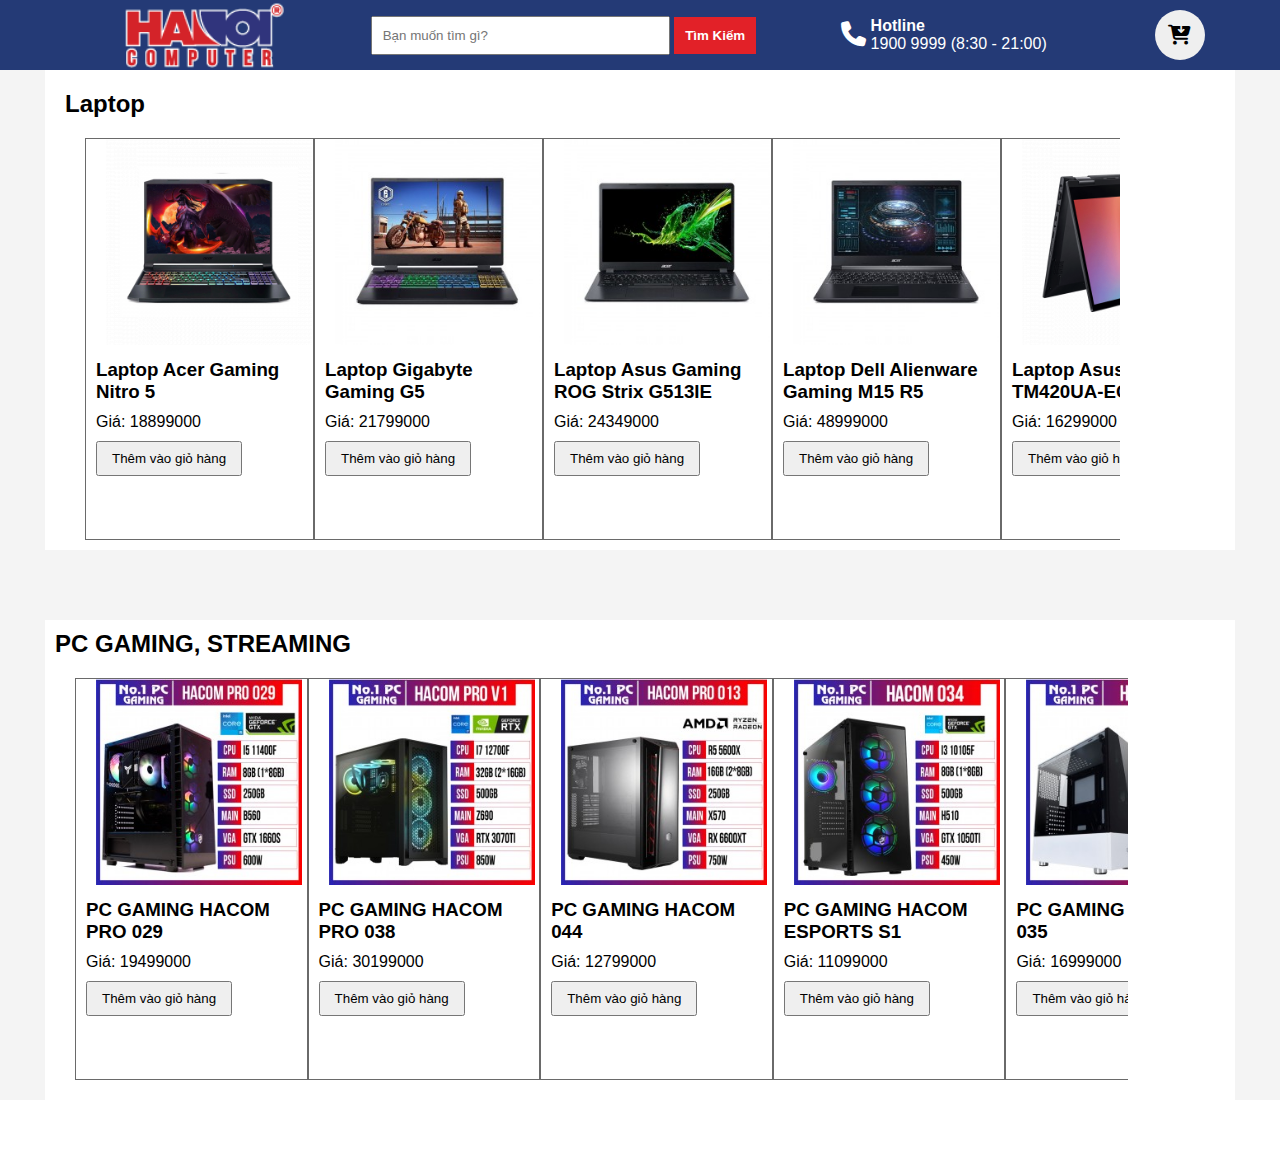
<file: Case-Study-1/index.html>
<!DOCTYPE html>
<html lang="en">
<head>
    <meta charset="UTF-8">
    <meta http-equiv="X-UA-Compatible" content="IE=edge">
    <meta name="viewport" content="width=device-width, initial-scale=1.0">
    <link rel="stylesheet" href="https://cdnjs.cloudflare.com/ajax/libs/font-awesome/6.1.1/css/all.min.css">
    <link rel="stylesheet" href="/Case-Study-1/css/main.css">
    <link rel="stylesheet" href="/Case-Study-1/css/Cart.css">
    <title>Document</title>
</head>
<body>
    <div class="modal" >
        <div class="main-modal">
            <div class="modal-container">
                <div>
                    <h2>Giỏ hàng của bạn</h2>
                </div>
                    <button id="close" onclick="closeModal()"> <i class="fa-solid fa-xmark"></i></button>
                <div id="arrCart">
                    
                </div >
                <div class="showPrice">
                    <p>Tổng tiền:</p>
                    <p id="totalprice"></p>
                </div>
                <div class="pay">
                    <div class="button-pay">
                        <Button onclick="closeModal()">Đóng</Button>
                        <button class="button-pay1" onclick="pay()">Thanh toán</button>
                    </div>

                </div>
            </div>
        </div>
    </div>
    <header id="header">
        <img src="/Case-Study-1/img/logo-hacomtrangch.png" alt="ảnh lỗi">
        <div class="search">
            <input type="text" placeholder="Bạn muốn tìm gì?" id="search">
            <button onclick="search()">Tìm Kiếm</button>
        </div>
        <div class="contact">
            <i class="fa-solid fa-phone"></i>
            <h4>Hotline</h4>
            <p>1900 9999 (8:30 - 21:00)</p>
        </div>
        <div class="cart">
            <button onclick="showModal()" class="cart">
                <i class="fa-solid fa-cart-arrow-down"></i>
            </button>
        </div>
    </header>
    <div id="content" style="background-color: #F4F4F4; margin-top: 70px">
        <div id="search-container">
            <div>
                <h2>Tìm kiếm</h2>
                <div id="arr-search">
                    
                </div>

            </div>
        </div>
        <div style="width: 1190px; height: 480px; background-color: white; margin: 70px auto">
            <div style="padding: 20px;">
                <h2>Laptop</h2>
                <div id="list-laptop" class="list-product">

                </div>
                
            </div>

        </div>
        <!-- pc -->

        <div style="width: 1190px; height: 480px; background-color: white; margin: 70px auto">
            <div style="padding: 10px;">
                <h2>PC GAMING, STREAMING </h2>
                <div id="list-PC" class="list-product">

                </div>
            </div>
        </div>

    </div>
    <script src="/Case-Study-1/js/Product.js"></script>
    <script src="/Case-Study-1/js/showProduct.js"></script>
    <script src="/Case-Study-1/js/Cart.js"></script>
    <script src="/Case-Study-1/js/search.js"></script>
</body>
</html>
</file>
<file: Case-Study-1/css/Cart.css>
.modal {
    z-index: 3;
    position: fixed;
    top: 0;
    left: 0;
    right: 0;
    bottom: 0;
    background-color: rgba(0, 0, 0, 0.3);
    justify-content: center;
    align-items: center;
    display: none;
}
.open{
    display: flex;
}
.modal .main-modal {
    width: 1080px;
    height: 550px;
    background-color: white;
    color: black;
    position: relative;
}

.modal .main-modal .modal-container {
    padding: 20px 20px 0 20px;
}

.modal-container > p {
    margin-left: 695px;
    font-size: 23px;
    font-weight: 700;
}

.modal-container h2 {
    text-align: center;
}
.modal-container #close {
    position: absolute;
    top: 10px;
    right: 15px;
    color: black;
    background-color: white;
    font-size: 25px;
    border: white;
}

.modal-container .showPrice {
    display: flex;
    margin-left: 695px;
    font-size: 23px;
    font-weight: 700;
    justify-content: space-around;
}


#arrCart {
    width: 100%;
    height: 383px;
    overflow: auto;
    margin-bottom: 17px;
}

#arrCart > div {
    margin-left: 30px;
    display: flex;
    justify-content: space-around;
    align-items: center;
    border-bottom: 1px solid rgb(105, 105, 105);

}

#arrCart img {
    height: 70px;
    width: 70px;
}

#arrCart .name {
    width: 320px;
    margin-bottom: 7px;
}

#arrCart .quantity {
}


#arrCart .quantity input {
    padding: 3px;
    width: 20px;
    text-align: center;
}

#arrCart span {
    width: 172px;
    margin-left: 45px;

}

#arrCart .quantity button {
    padding: 3px 9px;
}

#arrCart .delete {
    padding: 5px 12px;
}

/* pay */open

.pay {
    /* width: 320px; */
    height: 42px;
}
.pay .button-pay {
    /* display: flex; */
    /* justify-content: space-evenly; */
    align-items: center;
    float: right;
}

.pay .button-pay button {
    padding: 9px 25px;
    margin-left: 2px;
}

.pay .button-pay button:first-child {
    background-color: white;
    border-radius: 5px;
    border-color: #d6d6d6;
    transition: 0.3s all;
}

.pay .button-pay button:first-child:hover {
    background-color: rgb(186, 186, 186);
    cursor: pointer;
}

.pay .button-pay .button-pay1 {
    background-color: #243a76;
    color: white;
    border-radius: 5px;
    border-color: #243a76;
    transition: 0.3s all;

}

.pay .button-pay .button-pay1:hover {
    background-color: #3867e8;
    cursor: pointer;
}
</file>
<file: Case-Study-1/css/main.css>
/* reset */

*{
    padding: 0;
    margin: 0;
}

html {
    font-family: 'Mukta', sans-serif;
}

.modal {
    z-index: 2;
    position: fixed;
    top: 0;
    left: 0;
    right: 0;
    bottom: 0;
    background-color: rgba(0, 0, 0, 0.3);
    justify-content: center;
    align-items: center;
    display: none;
}
.open{
    display: flex;
}

.modal .main-modal {
    width: 1080px;
    height: 570px;
    background-color: white;
    color: black;
    position: relative;
}

.modal .main-modal .modal-container {
    padding: 20px;
}

.modal-container h2 {
    text-align: center;
}
.modal-container #close {
    position: absolute;
    top: 10px;
    right: 15px;
    color: black;
    background-color: white;
    font-size: 25px;
    border: white;
}
.pay {
    margin: 20px;
}

#arrCart {
    width: 80%;
}
.cart-product {
    height: 70px;
    margin-bottom: 3px;
    
}
.cart-product img {
    height: 65px;
    width: 65px;
    float: left;
}
.cart-product .information {
    float: left;
    margin: 10px;
}
.cart-product .information p {
    margin-top: 5px;
}

.cart-product .edit {
    float: right;
    /* margin-right: 20px; */
}



#header {
    width: 100%;
    height: 70px;
    position: fixed;
    background-color: #243a76;
    display: flex;
    top: 0;
    left: 0;
    right: 0;
    z-index: 2;
    justify-content: space-between;
}

#header img {
    margin-left: 125px;
}

/* search */
#header .search {
    margin: auto 0;
    
}
.search button {
    padding: 11px;
    background-color: #E22128;
    border: 1px#E22128;
    font-weight: 700;
    font-weight: nowrap;
    color: white;


}

.search input {
    width: 275px;
    padding: 10px;
}


/* contact */
#header .contact {
    margin: auto 0;
    width: 230px;
    color: white;
}

#header .contact i {
    float: left;
    font-size: 25px;
    padding-right: 5px;
    padding-top: 5px;
}

/* Cart*/

#header .cart button {
    height: 50px;
    width: 50px;
    margin-right: 75px;
    border-radius: 50%;
    border: 1px white;
    margin-top: 10px;
}

#header .cart button:hover {
    background-color: rgba(255, 255, 255, 0.4);
}

.cart button i {
    font-size: 20px;
}

/* Phần content */

#content #search-container {
    width: 1190px; 
    height: 480px; 
    background-color: white; 
    margin: 70px auto; 
    display: none;
}

#content #search-container > div {
    padding: 10px;
}

.product .addCart {
    padding: 8px 14px;
}
.product {
    /* float: left;
    width: 19.9999%; */
    height: 400px;
    padding: 0 10px;
    border: 1px solid rgb(106, 106, 106);
}
.product img {
    padding-left: 10px;
    width: 206px;
    height: 206px;
}

.product h3 {
    margin: 10px 0;
}

.product p {
    margin: 10px 0;
}

/*css js*/

.list-product, 
#arr-search {
    z-index: 1;
    display: flex;
    justify-content: space-between;
    max-width: 90%;
    background-color: white;
    margin: 20px 20px;
    overflow: auto;
    
}

.list-product > div, 
#arr-search > div {
    width: 20%;
}
</file>
